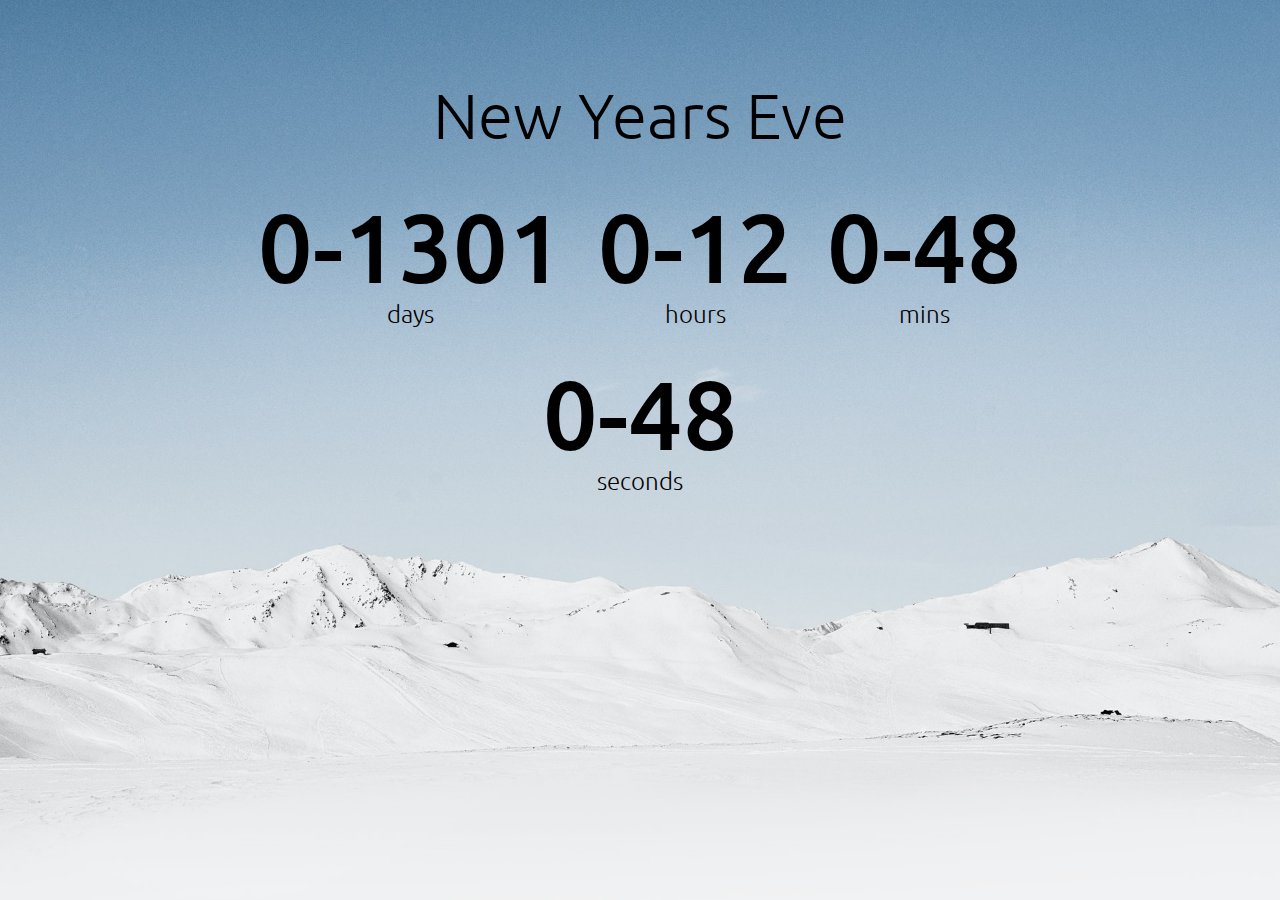
<file: countdown-timer/index.html>
<!DOCTYPE html>
<html lang="en">
  <head>
    <meta charset="UTF-8" />
    <meta http-equiv="X-UA-Compatible" content="IE=edge" />
    <meta name="viewport" content="width=device-width, initial-scale=1.0" />
    <title>Countdown Timer</title>
    <link rel="preconnect" href="https://fonts.googleapis.com" />
    <link rel="preconnect" href="https://fonts.gstatic.com" crossorigin />
    <link
      href="https://fonts.googleapis.com/css2?family=Ubuntu:wght@300;400;500;700&display=swap"
      rel="stylesheet"
    />
    <link rel="stylesheet" href="style.css" />
    <script src="app.js" defer></script>
  </head>
  <body>
    <h1>New Years Eve</h1>
    <div class="countdown__container">
      <div class="countdown__item">
        <p class="countdown__num big-text" id="days">0</p>
        <span class="countdown__des">days</span>
      </div>
      <div class="countdown__item">
        <p class="countdown__num big-text" id="hours">0</p>
        <span class="countdown__des">hours</span>
      </div>
      <div class="countdown__item">
        <p class="countdown__num big-text" id="mins">0</p>
        <span class="countdown__des">mins</span>
      </div>
      <div class="countdown__item">
        <p class="countdown__num big-text" id="seconds">0</p>
        <span class="countdown__des">seconds</span>
      </div>
    </div>
  </body>
</html>
</file>
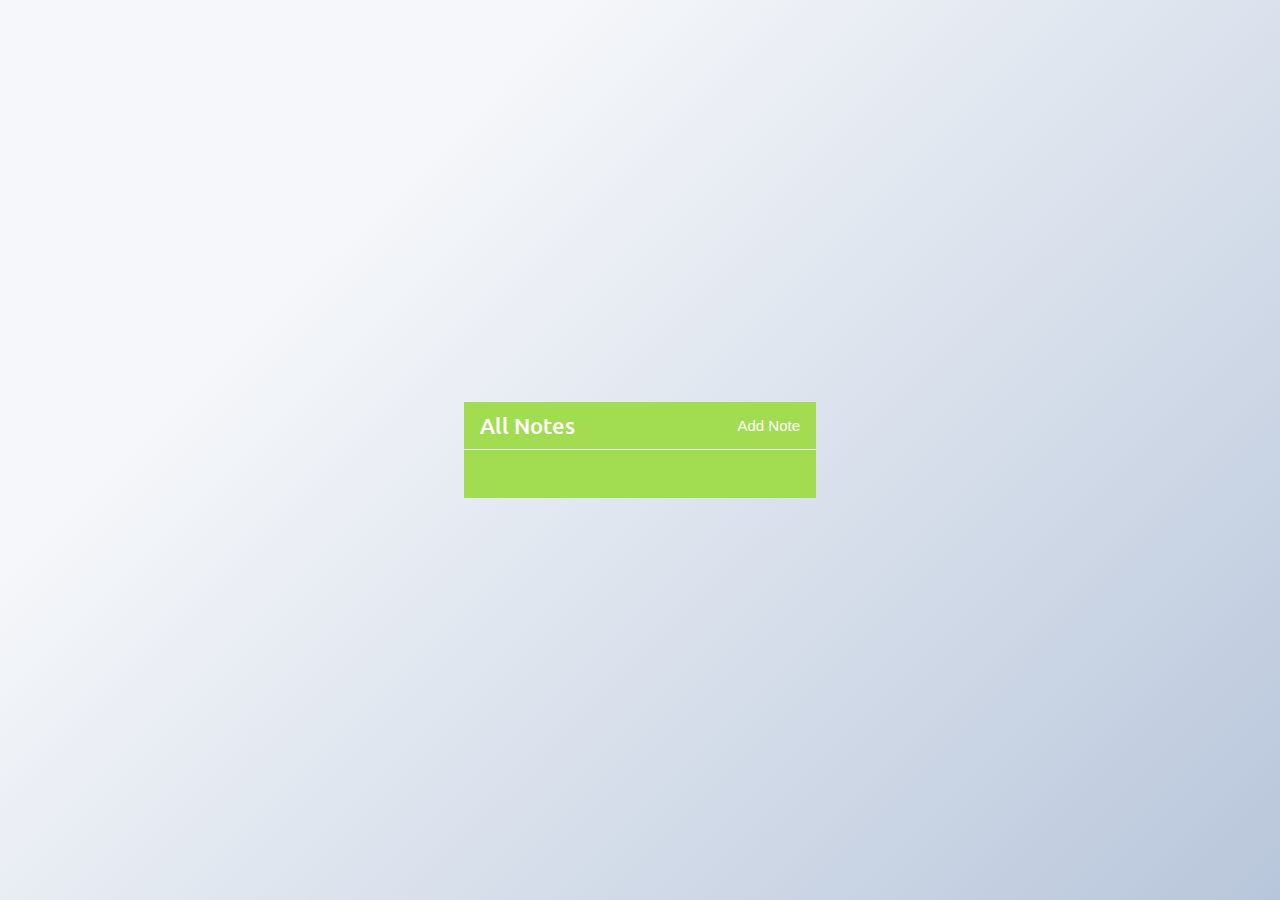
<file: notes-app/index.html>
<!DOCTYPE html>
<html lang="en">
  <head>
    <meta charset="UTF-8" />
    <meta http-equiv="X-UA-Compatible" content="IE=edge" />
    <meta name="viewport" content="width=device-width, initial-scale=1.0" />
    <title>Document</title>
    <link rel="preconnect" href="https://fonts.googleapis.com" />
    <link rel="preconnect" href="https://fonts.gstatic.com" crossorigin />
    <link
      href="https://fonts.googleapis.com/css2?family=Ubuntu:wght@300;400;500;700&display=swap"
      rel="stylesheet"
    />
    <link
      rel="stylesheet"
      href="https://cdnjs.cloudflare.com/ajax/libs/font-awesome/6.1.1/css/all.min.css"
      integrity="sha512-KfkfwYDsLkIlwQp6LFnl8zNdLGxu9YAA1QvwINks4PhcElQSvqcyVLLD9aMhXd13uQjoXtEKNosOWaZqXgel0g=="
      crossorigin="anonymous"
      referrerpolicy="no-referrer"
    />
    <link rel="stylesheet" href="style.css" />
    <script src="index.js" defer></script>
  </head>
  <body>
    <div class="notes__container">
      <div class="notes__title">
        <p>All Notes</p>
        <button class="notes__btn notes__btn-add">
          <i class="fa fa-plus"></i>&nbsp;Add Note
        </button>
      </div>
  </body>
</html>
</file>
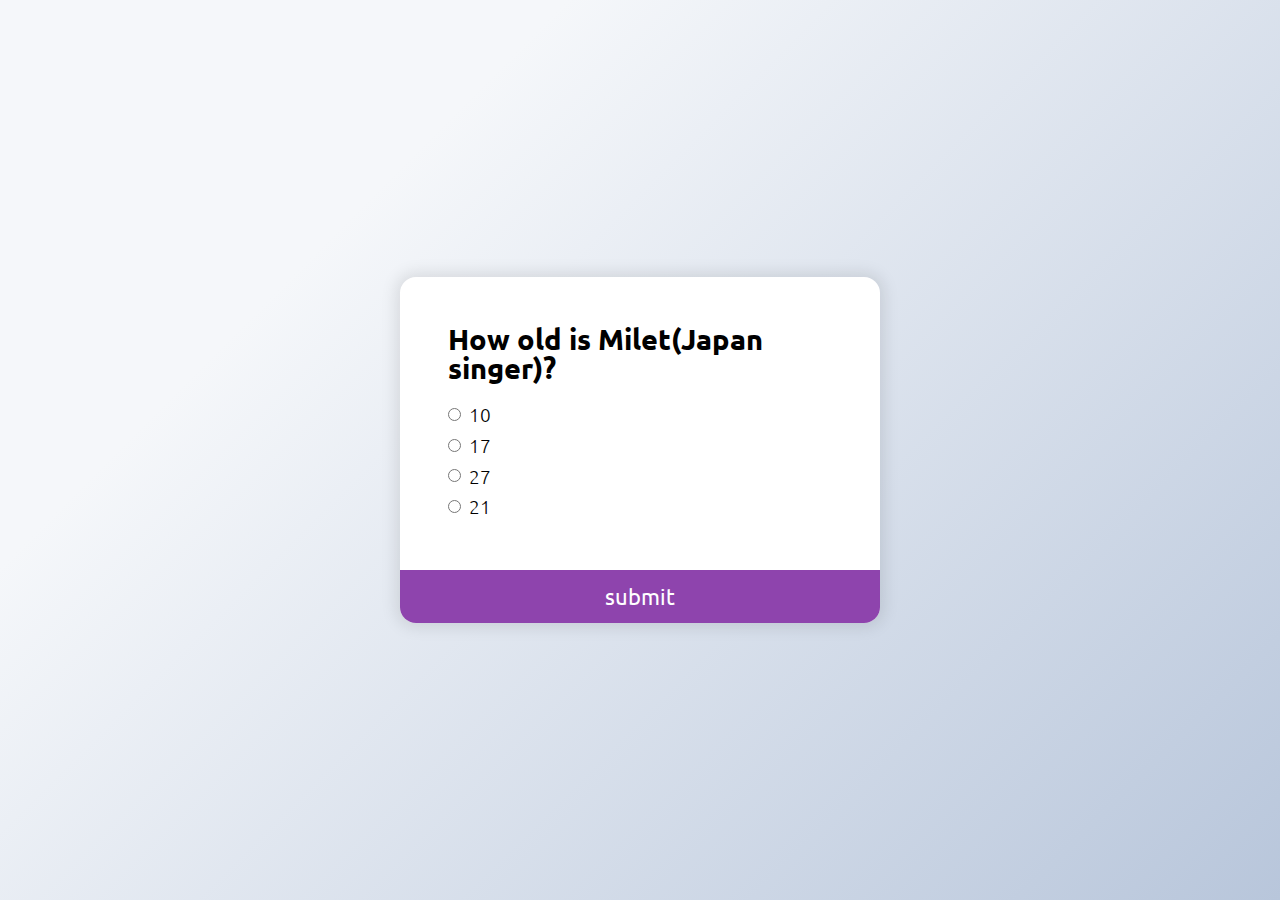
<file: quiz-app/index.html>
<!DOCTYPE html>
<html lang="en">
  <head>
    <meta charset="UTF-8" />
    <meta http-equiv="X-UA-Compatible" content="IE=edge" />
    <meta name="viewport" content="width=device-width, initial-scale=1.0" />
    <title>Quiz App</title>
    <link rel="preconnect" href="https://fonts.googleapis.com" />
    <link rel="preconnect" href="https://fonts.gstatic.com" crossorigin />
    <link
      href="https://fonts.googleapis.com/css2?family=Ubuntu:wght@300;400;500;700&display=swap"
      rel="stylesheet"
    />
    <link rel="stylesheet" href="style.css" />
    <script src="./index.js" defer></script>
  </head>
  <body>
    <div class="quiz__container">
      <div class="quiz__header">
        <h2 class="quiz__title">Question text</h2>
        <ul class="quiz__content">
          <li class="quiz__item">
            <input type="radio" name="answer" id="a" />
            <label for="a" id="a_text">Answer</label>
          </li>
          <li class="quiz__item">
            <input type="radio" name="answer" id="b" />
            <label for="b" id="b_text">Answer</label>
          </li>
          <li class="quiz__item">
            <input type="radio" name="answer" id="c" />
            <label for="c" id="c_text">Answer</label>
          </li>
          <li class="quiz__item">
            <input type="radio" name="answer" id="d" />
            <label for="d" id="d_text">Answer</label>
          </li>
        </ul>
      </div>
      <button class="btn">submit</button>
    </div>
  </body>
</html>
</file>
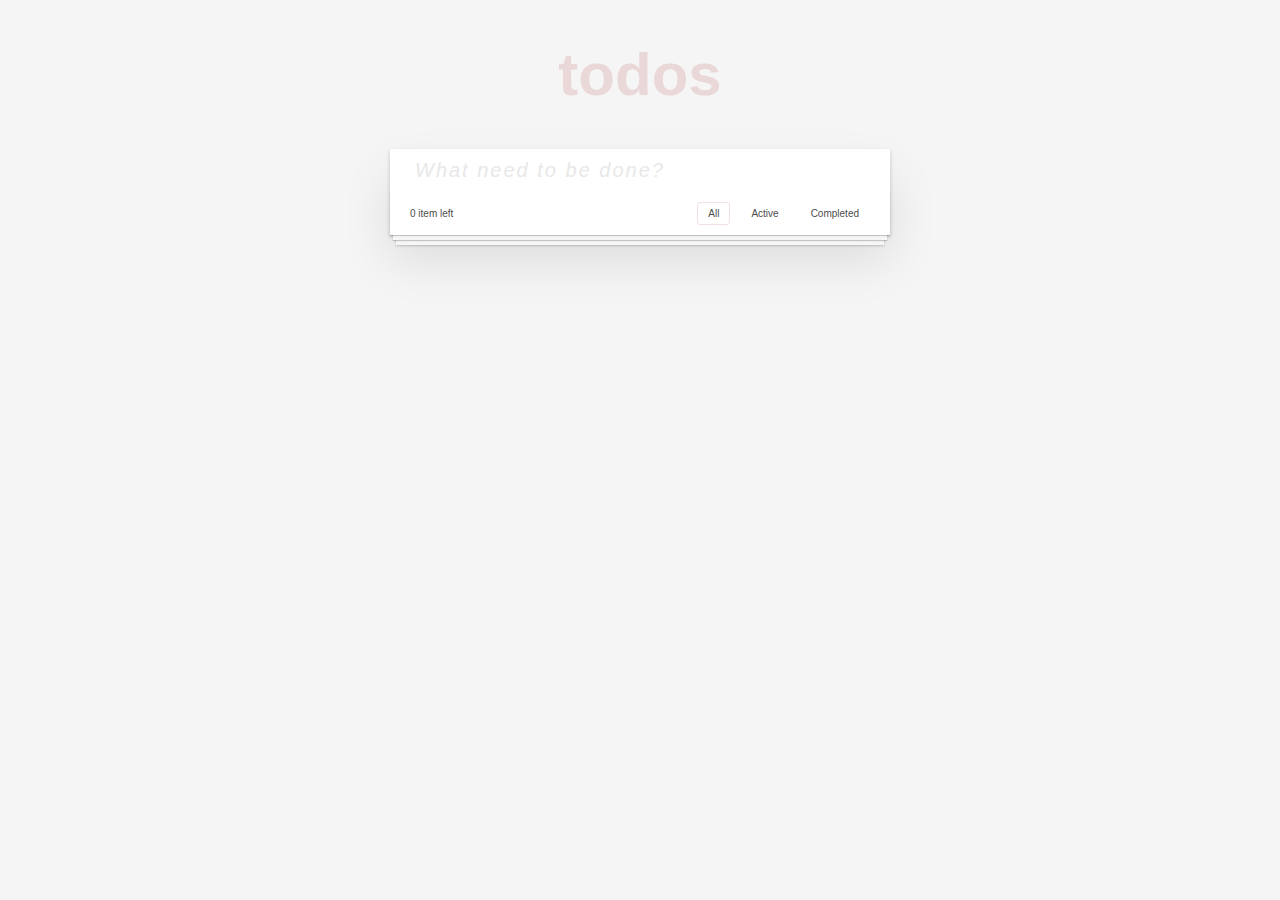
<file: todo-app/index.html>
<!DOCTYPE html>
<html lang="en">
  <head>
    <meta charset="UTF-8" />
    <meta http-equiv="X-UA-Compatible" content="IE=edge" />
    <meta name="viewport" content="width=device-width, initial-scale=1.0" />
    <title>Document</title>
    <link
      rel="stylesheet"
      href="https://cdnjs.cloudflare.com/ajax/libs/font-awesome/6.1.1/css/all.min.css"
      integrity="sha512-KfkfwYDsLkIlwQp6LFnl8zNdLGxu9YAA1QvwINks4PhcElQSvqcyVLLD9aMhXd13uQjoXtEKNosOWaZqXgel0g=="
      crossorigin="anonymous"
      referrerpolicy="no-referrer"
    />
    <link rel="stylesheet" href="style.css" />
    <script src="index.js" defer></script>
  </head>
  <body>
    <header class="todo__header">
      <h1>todos</h1>
    </header>
    <div class="todo__container">
      <div class="todo__input">
        <span class="todo__input__icon">
          <i class="fa fa-angle-down"></i>
        </span>
        <input type="text" placeholder="What need to be done?" />
      </div>
      <ul class="todo__content">
        <li class="todo__item item-active">
          <div class="todo__item-status"></div>
          <div class="todo__info">
            <p>aa</p>
          </div>
          <button class="todo__delete">
            <i class="fa fa-trash-can"></i>
          </button>
        </li>
        <li class="todo__item">
          <div class="todo__item-status"></div>
          <div class="todo__info">
            <p>bbb</p>
          </div>
          <button class="todo__delete">
            <i class="fa fa-trash-can"></i>
          </button>
        </li>
      </ul>
      <div class="todo__status">
        <div class="todo__num">
          <p>1 item left</p>
        </div>
        <div class="todo__bar">
          <a href="#" class="active-status">All</a>
          <a href="#">Active</a>
          <a href="#">Completed</a>
        </div>
      </div>
    </div>
  </body>
</html>
</file>
<file: countdown-timer/style.css>
* {
  margin: 0;
  padding: 0;
  box-sizing: border-box;
}

body {
  font-size: 62.5%;
}

body {
  font-family: "Ubuntu", sans-serif;
  font-weight: 300;
  line-height: 1.6;
  background: url(./img/1.jpg) no-repeat;
  background-size: cover;
  background-position: center;
  display: flex;
  flex-direction: column;
  align-items: center;
  min-height: 100vh;
}

h1 {
  font-size: 4rem;
  font-weight: 200;
  margin-top: 4rem;
}

.big-text {
  font-size: 6rem;
  line-height: 1;
}

.countdown__container {
  width: 60%;
  margin-top: 2rem;
  display: flex;
  justify-content: space-evenly;
  align-items: center;
  flex-wrap: wrap;
  gap: 2rem;
}
.countdown__num {
  font-weight: 500;
}
.countdown__item {
  display: flex;
  flex-direction: column;
  align-items: center;
}
.countdown__des {
  font-size: 1.5rem;
}

/*# sourceMappingURL=style.css.map */
</file>
<file: notes-app/style.css>
* {
  margin: 0;
  padding: 0;
  box-sizing: border-box;
}

body {
  font-size: 62.5%;
}

body {
  font-family: "Ubuntu", sans-serif;
  font-weight: 300;
  line-height: 1.6;
  background: url(./img/1.jpg) no-repeat;
  background-size: cover;
  background-position: center;
  display: flex;
  justify-content: center;
  align-items: center;
  min-height: 100vh;
  background-color: #b8c6db;
  background-image: linear-gradient(315deg, #b8c6db 0%, #f5f7fa 74%);
}

.notes__title {
  width: 22rem;
  height: 3rem;
  padding: 1rem;
  display: flex;
  align-items: center;
  justify-content: space-between;
  background-color: rgb(162, 221, 81);
  border-bottom: 1px solid #eee;
}
.notes__title p {
  font-size: 1.4rem;
  font-weight: 500;
  color: #fff;
}
.notes__item {
  width: 22rem;
}
.notes__header {
  width: 100%;
  height: 3rem;
  padding: 0 1rem;
  background-color: rgb(162, 221, 81);
  display: flex;
  gap: 1rem;
  align-items: center;
}
.notes__header.active ~ .notes__content {
  height: 18rem;
  padding: 1rem;
}
.notes__btn {
  font-size: 2em;
  color: #fff;
  background: transparent;
  border: none;
  cursor: pointer;
}
.notes__btn:hover {
  color: rgb(91, 95, 94);
}
.notes__btn-search {
  margin-right: auto;
}
.notes__btn-add {
  font-size: 1.5em;
}
.notes__content {
  width: 100%;
  height: 0;
  background-color: #fff;
  font-size: 1.2rem;
  transition: all 0.5s;
  overflow: hidden;
}

/*# sourceMappingURL=style.css.map */
</file>
<file: quiz-app/style.css>
* {
  margin: 0;
  padding: 0;
  box-sizing: border-box;
}

body {
  font-size: 62.5%;
}

body {
  font-family: "Ubuntu", sans-serif;
  font-weight: 300;
  line-height: 1.6;
  background: url(./img/1.jpg) no-repeat;
  background-size: cover;
  background-position: center;
  display: flex;
  align-items: center;
  justify-content: center;
  min-height: 100vh;
  background-color: #b8c6db;
  background-image: linear-gradient(315deg, #b8c6db 0%, #f5f7fa 74%);
}

.quiz__container {
  background-color: #fff;
  width: 30rem;
  border-radius: 1rem;
  box-shadow: 0 0 1rem 0.2rem rgba(0, 0, 0, 0.1);
  overflow: hidden;
}
.quiz__header {
  padding: 3rem;
}
.quiz__title {
  font-size: 1.8rem;
  margin-bottom: 1rem;
  line-height: 1;
}
.quiz__content {
  list-style: none;
}
.quiz__item {
  display: flex;
  align-items: center;
}
.quiz__item input {
  margin-right: 0.5rem;
}
.quiz__item label {
  font-size: 1.2rem;
  font-weight: 300;
}

button {
  display: block;
  width: 100%;
  background-color: #8e44ad;
  border: none;
  padding: 0.8rem 1rem;
  color: #fff;
  font-size: 1.4rem;
  font-family: inherit;
  cursor: pointer;
  transition: all 0.3s;
}
button:hover {
  background-color: #70278f;
}

/*# sourceMappingURL=style.css.map */
</file>
<file: todo-app/style.css>
* {
  margin: 0;
  padding: 0;
  box-sizing: border-box;
}

html {
  font-size: 62.5%;
}

body {
  font-family: Arial, Helvetica, sans-serif;
  display: flex;
  flex-direction: column;
  align-items: center;
  background-color: #f5f5f5;
  min-height: 100vh;
}

.todo__header {
  padding: 4rem;
  font-size: 3rem;
  color: rgba(175, 47, 47, 0.15);
}
.todo__container {
  position: relative;
  background-color: #fff;
  box-shadow: 0 2px 4px 0 rgba(0, 0, 0, 0.2), 0 25px 50px 0 rgba(0, 0, 0, 0.1);
}
.todo__input {
  width: 50rem;
  display: flex;
  align-items: center;
}
.todo__input__icon {
  display: inline-block;
  padding: 1rem;
  font-size: 3em;
  color: #e8e8e8;
}
.todo__input input {
  flex: 1;
  padding: 1rem 0.5rem;
  height: 100%;
  font-size: 2rem;
  border: none;
  outline: none;
}
.todo__input input::placeholder {
  color: #e8e8e8;
  font-weight: 500;
  font-style: italic;
  letter-spacing: 2px;
}
.todo__content {
  list-style: none;
  width: 100%;
}
.todo__item {
  display: flex;
  align-items: center;
  width: 100%;
  height: 4rem;
  padding: 3rem 0;
  border-top: 1px solid #e6e6e6;
}
.todo__item:last-child {
  border-bottom: 1px solid #e6e6e6;
}
.todo__item-status {
  margin: 1rem;
  width: 3rem;
  height: 3rem;
  border-radius: 50%;
  border: 1px solid #e8e8e8;
}
.todo__item:hover .todo__delete {
  opacity: 1;
  visibility: visible;
}
.todo__item.item-active .todo__item-status {
  position: relative;
  border: 1px solid rgb(23, 154, 23);
}
.todo__item.item-active .todo__item-status::before {
  content: "";
  position: absolute;
  width: 0.8rem;
  height: 1.6rem;
  border-bottom: 2px solid rgb(23, 154, 23);
  border-right: 2px solid rgb(23, 154, 23);
  top: 50%;
  left: 50%;
  transform: translate(-50%, -60%) rotate(45deg);
}
.todo__item.item-active .todo__info {
  text-decoration: line-through;
  color: #e6e6e6;
}
.todo__info {
  color: #4d4d4d;
  font-weight: 500;
  font-size: 2.4rem;
  letter-spacing: 1px;
  margin-left: 1rem;
  margin-right: auto;
}
.todo__delete {
  margin-right: 2rem;
  background: transparent;
  border: none;
  font-size: 1.5em;
  color: rgba(175, 47, 47, 0.4);
  opacity: 0;
  visibility: hidden;
  cursor: pointer;
  transition: 0.5s;
}
.todo__delete:hover {
  color: rgba(175, 47, 47, 0.8);
}
.todo__status {
  padding: 1rem 2rem;
  color: #4d4d4d;
  display: flex;
  box-shadow: 0 1px 1px rgba(0, 0, 0, 0.2), 0 8px 0 -3px #f6f6f6, 0 9px 1px -3px rgba(0, 0, 0, 0.2), 0 16px 0 -6px #f6f6f6, 0 17px 2px -6px rgba(0, 0, 0, 0.2);
}
.todo__num {
  margin-right: auto;
  display: flex;
  align-items: center;
}
.todo__bar {
  display: flex;
  align-items: center;
  gap: 1rem;
}
.todo__bar a {
  display: block;
  text-decoration: none;
  color: inherit;
  padding: 0.5rem 1rem;
  border-radius: 3px;
  border: 1px solid transparent;
}
.todo__bar a.active-status {
  border: 1px solid rgba(175, 47, 47, 0.15);
}
.todo__bar a:hover {
  border: 1px solid rgba(175, 47, 47, 0.15);
}

/*# sourceMappingURL=style.css.map */
</file>
